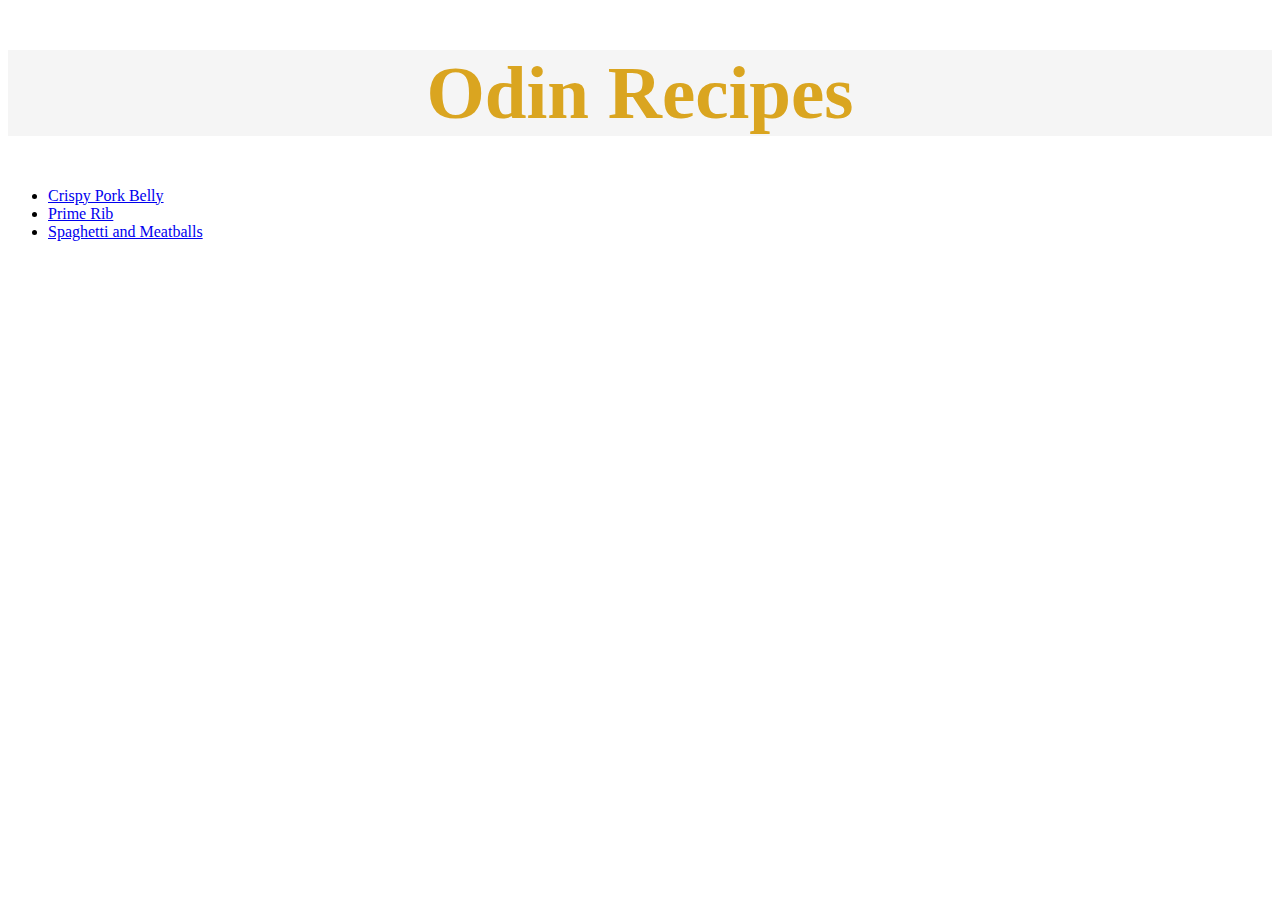
<file: index.html>
<!DOCTYPE html>
<html lang="en">
    <head>
        <meta charset="utf-8">
        <title>Odin Recipes</title>
        <link rel="stylesheet" href="styles.css">
    </head>
    <body>
        <h1>Odin Recipes</h1>
        <ul>
            <li><a href="recipes/crispy-pork-belly.html">Crispy Pork Belly</a></li>
            <li><a href="recipes/prime-rib.html">Prime Rib</a></li>
            <li><a href="recipes/spaghetti-meatballs.html">Spaghetti and Meatballs</a></li>
        </ul>
    </body>
</html>
</file>
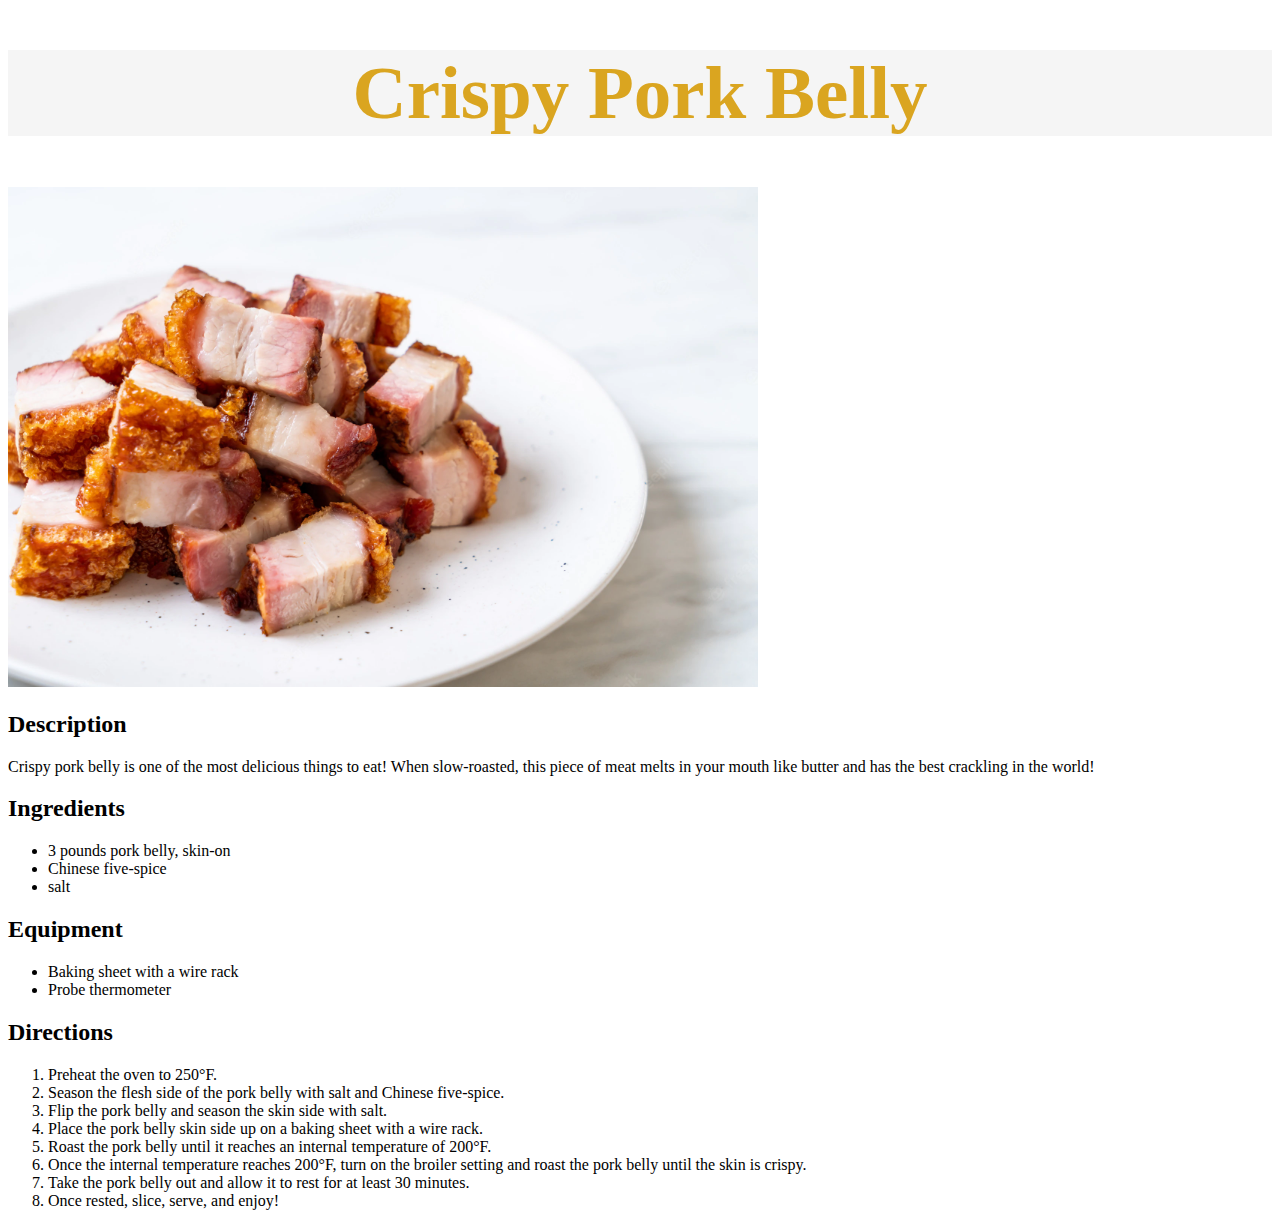
<file: recipes/crispy-pork-belly.html>
<!DOCTYPE html>
<html lang="en">
    <head>
        <meta charset="UTF-8">
        <title>Crispy Pork Belly</title>
        <link rel="stylesheet" href="../styles.css">
    </head>
    <body>
        <h1>Crispy Pork Belly</h1>
        <img src="../images/crispy-pork-belly.jpg" alt="Cubes of pork belly with crispy skin.">
        <h2>Description</h2>
        <p>Crispy pork belly is one of the most delicious things to eat! When slow-roasted, this piece of meat melts in your mouth like butter and has the best crackling in the world!</p>
        <h2>Ingredients</h2>
        <ul>
            <li>3 pounds pork belly, skin-on</li>
            <li>Chinese five-spice</li>
            <li>salt</li>
        </ul>
        <h2>Equipment</h2>
        <ul>
            <li>Baking sheet with a wire rack</li>
            <li>Probe thermometer</li>
        </ul>
        <h2>Directions</h2>
        <ol>
            <li>Preheat the oven to 250°F.</li>
            <li>Season the flesh side of the pork belly with salt and Chinese five-spice.</li>
            <li>Flip the pork belly and season the skin side with salt.</li>
            <li>Place the pork belly skin side up on a baking sheet with a wire rack.</li>
            <li>Roast the pork belly until it reaches an internal temperature of 200°F.</li>
            <li>Once the internal temperature reaches 200°F, turn on the broiler setting and roast the pork belly until the skin is crispy.</li>
            <li>Take the pork belly out and allow it to rest for at least 30 minutes.</li>
            <li>Once rested, slice, serve, and enjoy!</li>
        </ol>
    </body>
</html>
</file>
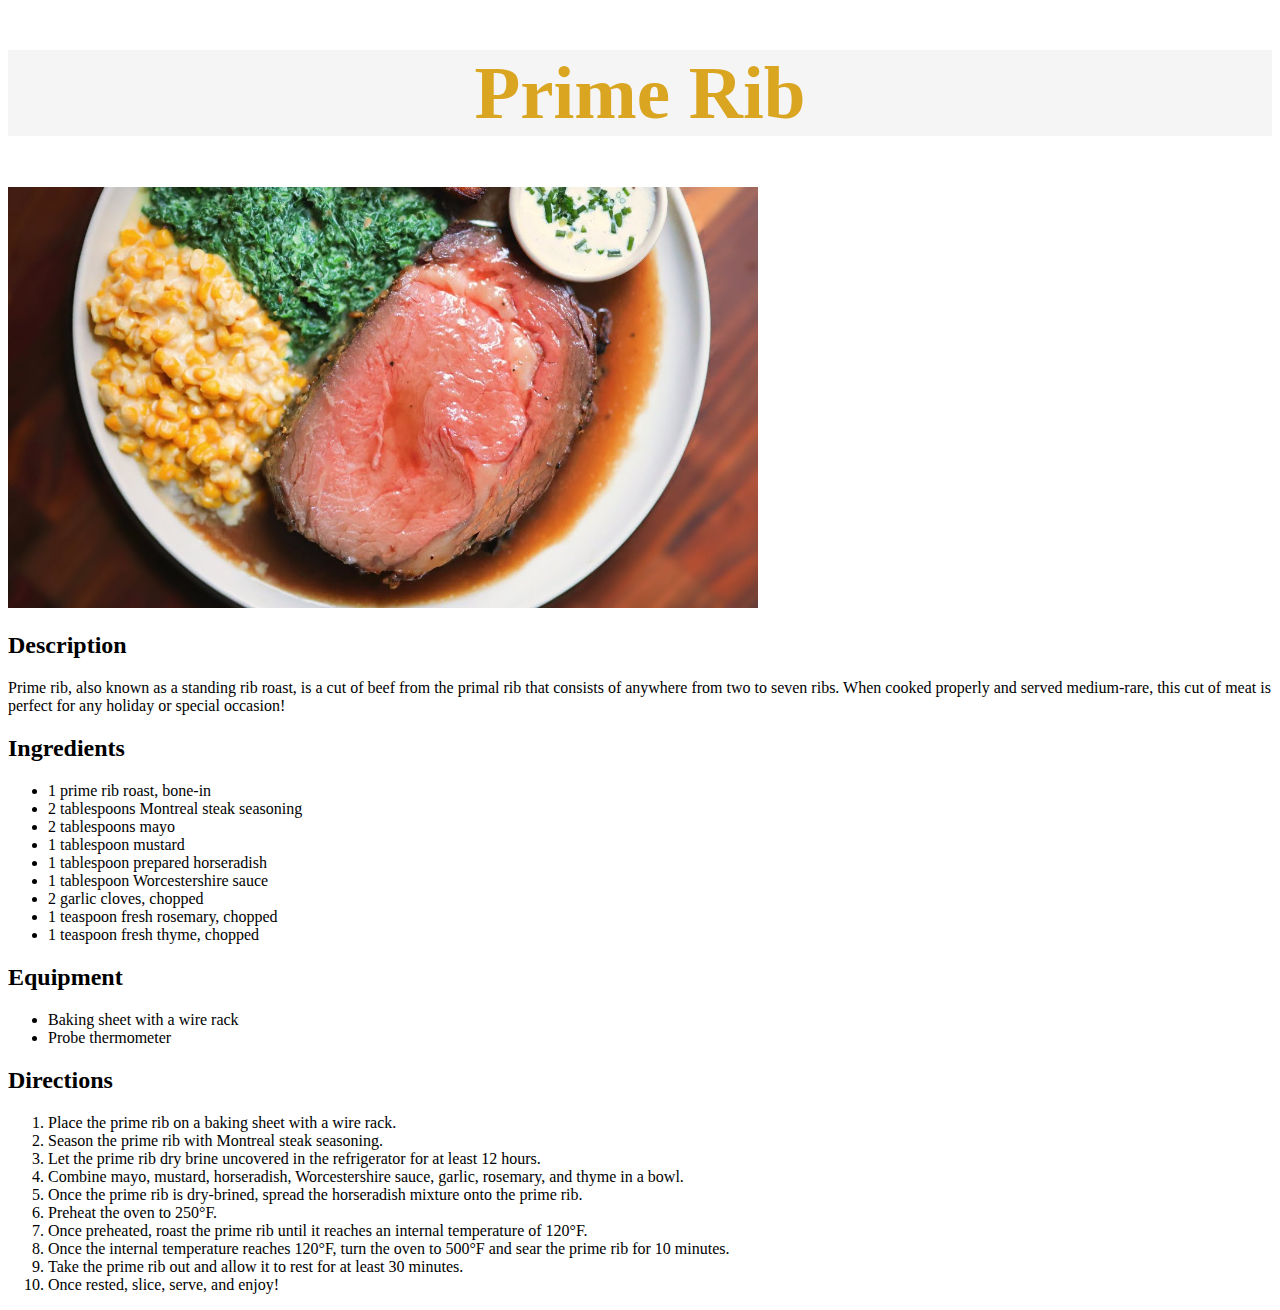
<file: recipes/prime-rib.html>
<!DOCTYPE html>
<html lang="en">
    <head>
        <meta charset="UTF-8">
        <title>Prime Rib</title>
        <link rel="stylesheet" href="../styles.css">
    </head>
    <body>
        <h1>Prime Rib</h1>
        <img src="../images/prime-rib.jpg" alt="A slice of prime rib with jus, corn, and spinach.">
        <h2>Description</h2>
        <p>Prime rib, also known as a standing rib roast, is a cut of beef from the primal rib that consists of anywhere from two to seven ribs. When cooked properly and served medium-rare, this cut of meat is perfect for any holiday or special occasion!</p>
        <h2>Ingredients</h2>
        <ul>
            <li>1 prime rib roast, bone-in</li>
            <li>2 tablespoons Montreal steak seasoning</li>
            <li>2 tablespoons mayo</li>
            <li>1 tablespoon mustard</li>
            <li>1 tablespoon prepared horseradish</li>
            <li>1 tablespoon Worcestershire sauce</li>
            <li>2 garlic cloves, chopped</li>
            <li>1 teaspoon fresh rosemary, chopped</li>
            <li>1 teaspoon fresh thyme, chopped</li>
        </ul>
        <h2>Equipment</h2>
        <ul>
            <li>Baking sheet with a wire rack</li>
            <li>Probe thermometer</li>
        </ul>
        <h2>Directions</h2>
        <ol>
            <li>Place the prime rib on a baking sheet with a wire rack.</li>
            <li>Season the prime rib with Montreal steak seasoning.</li>
            <li>Let the prime rib dry brine uncovered in the refrigerator for at least 12 hours.</li>
            <li>Combine mayo, mustard, horseradish, Worcestershire sauce, garlic, rosemary, and thyme in a bowl.</li>
            <li>Once the prime rib is dry-brined, spread the horseradish mixture onto the prime rib.</li>
            <li>Preheat the oven to 250°F.</li>
            <li>Once preheated, roast the prime rib until it reaches an internal temperature of 120°F.</li>
            <li>Once the internal temperature reaches 120°F, turn the oven to 500°F and sear the prime rib for 10 minutes.</li>
            <li>Take the prime rib out and allow it to rest for at least 30 minutes.</li>
            <li>Once rested, slice, serve, and enjoy!</li>
        </ol>
    </body>
</html>
</file>
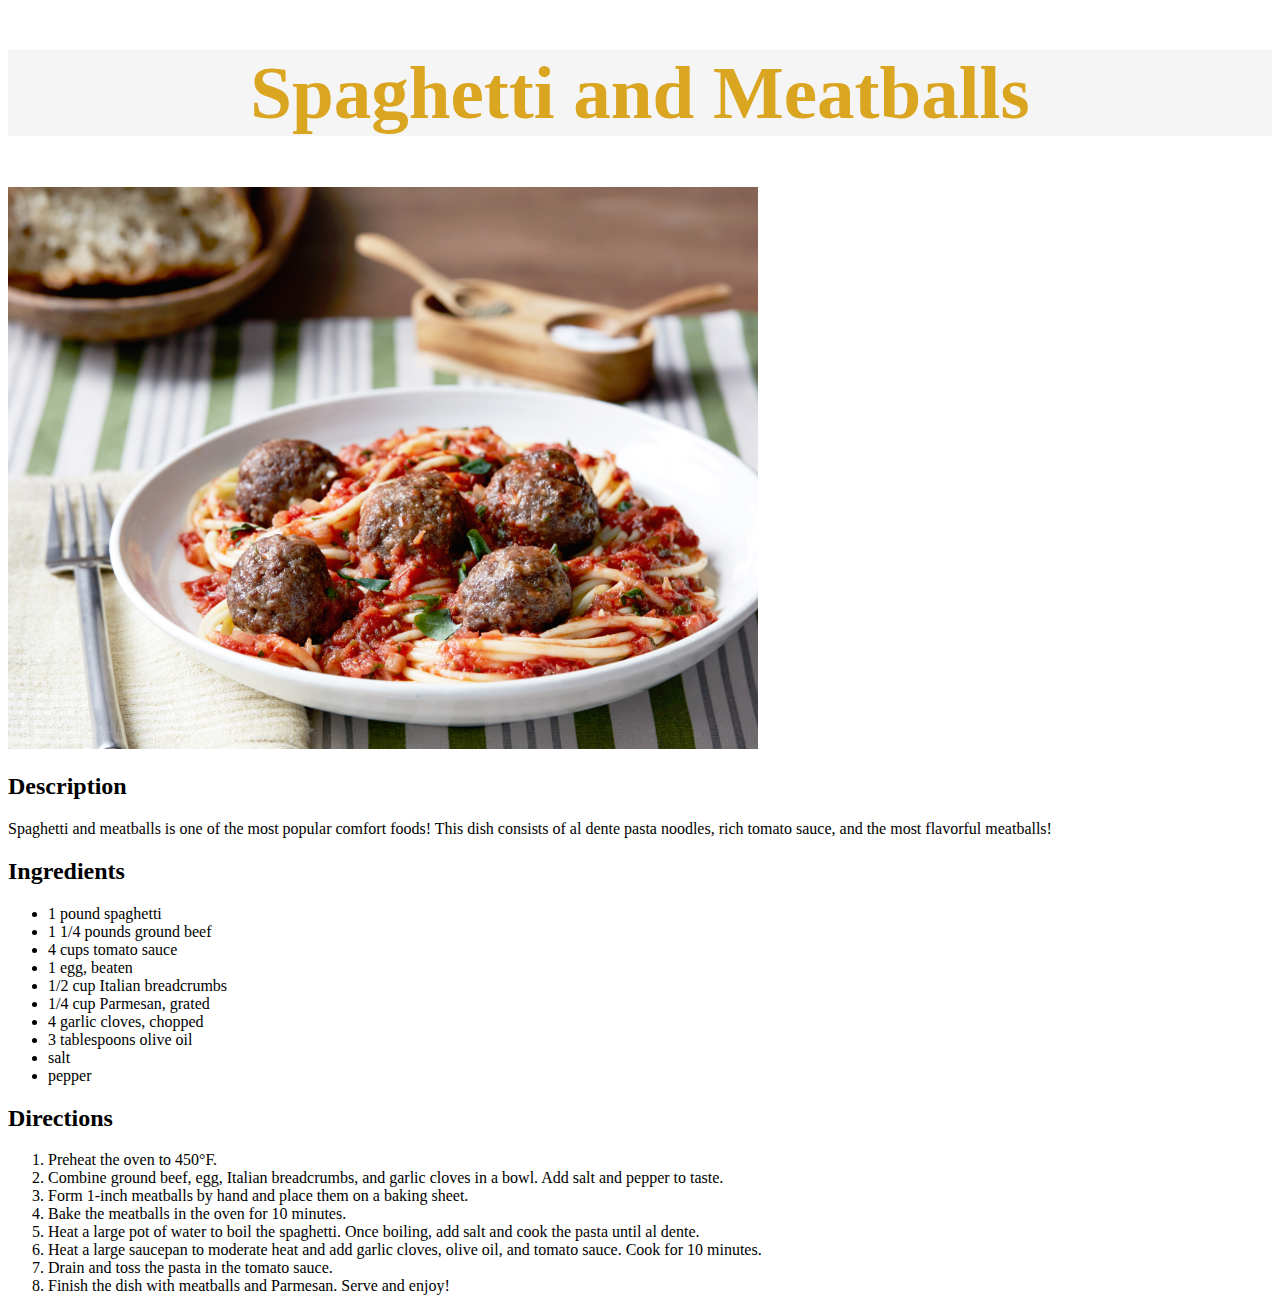
<file: recipes/spaghetti-meatballs.html>
<!DOCTYPE html>
<html lang="en">
    <head>
        <meta charset="UTF-8">
        <title>Spaghetti and Meatballs</title>
        <link rel="stylesheet" href="../styles.css">
    </head>
    <body>
        <h1>Spaghetti and Meatballs</h1>
        <img src="../images/spaghetti-meatballs.jpg" alt="A plate of spaghetti and meatballs.">
        <h2>Description</h2>
        <p>Spaghetti and meatballs is one of the most popular comfort foods! This dish consists of al dente pasta noodles, rich tomato sauce, and the most flavorful meatballs!</p>
        <h2>Ingredients</h2>
        <ul>
            <li>1 pound spaghetti</li>
            <li>1 1/4 pounds ground beef</li>
            <li>4 cups tomato sauce</li>
            <li>1 egg, beaten</li>
            <li>1/2 cup Italian breadcrumbs</li>
            <li>1/4 cup Parmesan, grated</li>
            <li>4 garlic cloves, chopped</li>
            <li>3 tablespoons olive oil</li>
            <li>salt</li>
            <li>pepper</li>
        </ul>
        <h2>Directions</h2>
        <ol>
            <li>Preheat the oven to 450°F.</li>
            <li>Combine ground beef, egg, Italian breadcrumbs, and garlic cloves in a bowl. Add salt and pepper to taste.</li>
            <li>Form 1-inch meatballs by hand and place them on a baking sheet.</li>
            <li>Bake the meatballs in the oven for 10 minutes.</li>
            <li>Heat a large pot of water to boil the spaghetti. Once boiling, add salt and cook the pasta until al dente.</li>
            <li>Heat a large saucepan to moderate heat and add garlic cloves, olive oil, and tomato sauce. Cook for 10 minutes. </li>
            <li>Drain and toss the pasta in the tomato sauce.</li>
            <li>Finish the dish with meatballs and Parmesan. Serve and enjoy!</li>
        </ol>
    </body>
</html>
</file>
<file: styles.css>
h1 {
    background-color: whitesmoke;
    color: goldenrod;
    font-size: 75px;
    text-align: center;
}

img {
    height: auto;
    width: 750px;
}
</file>
